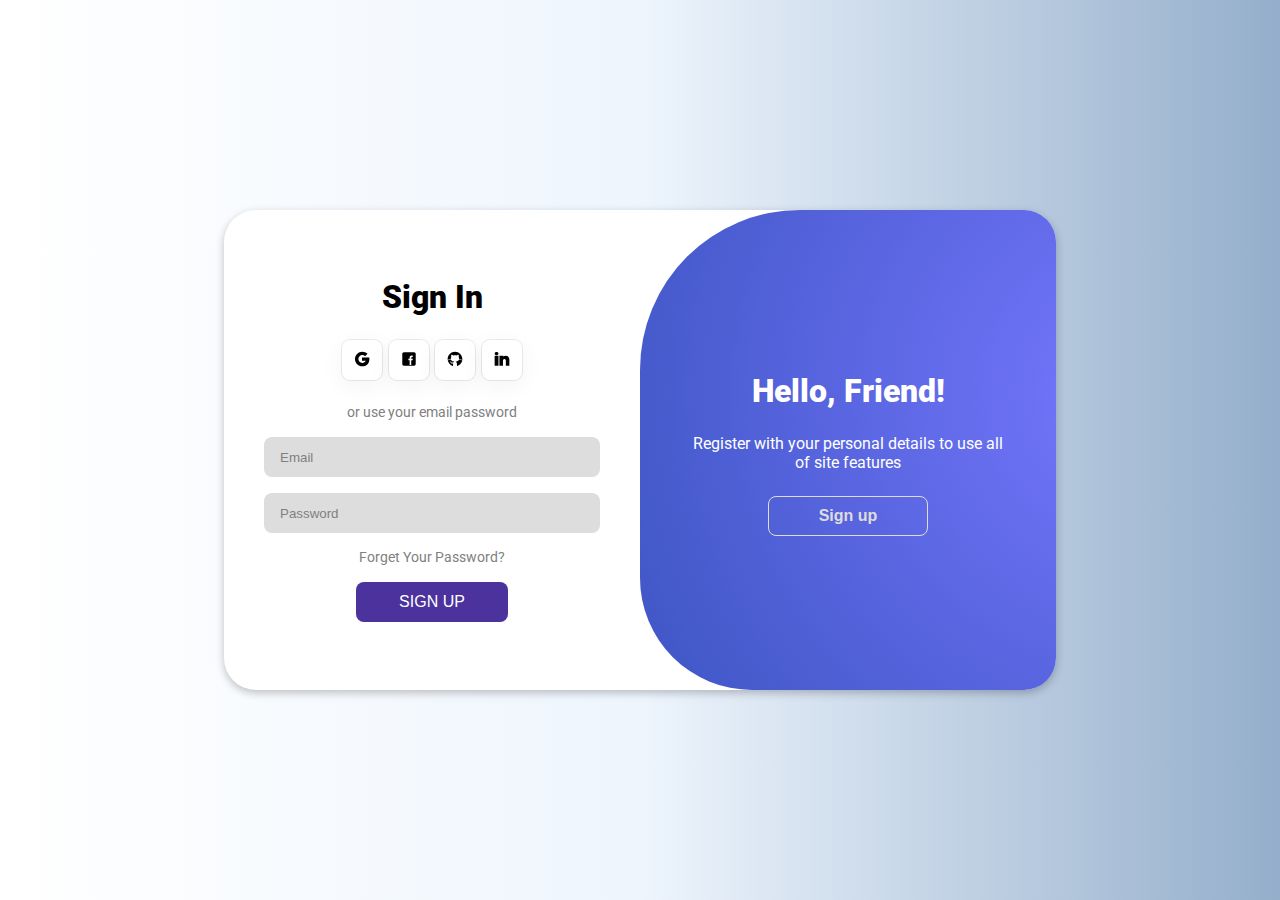
<file: animated-login-page/index.html>
<!DOCTYPE html>
<html lang="en">

<head>
    <meta charset="UTF-8">
    <meta name="viewport" content="width=device-width, initial-scale=1.0">
    <title>Animated login page</title>
    <link rel="stylesheet" href="style.css" />
    <link rel="preconnect" href="https://fonts.googleapis.com">
    <link rel="preconnect" href="https://fonts.gstatic.com" crossorigin>
    <link href="https://fonts.googleapis.com/css2?family=Roboto:wght@300&display=swap" rel="stylesheet">
</head>

<body>
    <div class="login-container">
        <form class="formulario-login">
            <h2 class="formulario-title">Sign In</h2>
            <div class="formulario-login-options">
                <button><img class="icon" src="./icons/google.svg" /></button>
                <button><img class="icon" src="./icons/facebook.svg" /></button>
                <button><img class="icon" src="./icons/github.svg" /></button>
                <button><img class="icon" src="./icons/linkedin.svg" /></button>
            </div>
            <p class="formulario-text">or use your email password</p>
            <input type="email" placeholder="Email" />
            <input type="password" placeholder="Password" />
            <p class="formulario-text">Forget Your Password?</p>
            <button class="formulario-login-button">SIGN UP</button>
        </form>
        <form class="formulario-signup">
            <h2 class="formulario-signup-titulo">Craate Account</h2>
            <div class="formulario-welcome-options">
                <button><img class="icon" src="./icons/google.svg" alt=""></button>
                <button><img class="icon" src="./icons/facebook.svg" alt=""></button>
                <button><img class="icon" src="./icons/github.svg" alt=""></button>
                <button><img class="icon" src="./icons/linkedin.svg" alt=""></button>
            </div>
            <p class="formulario-text-signup">or use your email for registeration</p>
            <input type="text" placeholder="Name">
            <input type="email" placeholder="Email">
            <input type="password" placeholder="password">
            <button class="formulario-signup-button">SIGN UP</button>
        </form>
        <div class="separador separador__derecho">
            <h2 class="separador-titulo">Hello, Friend!</h2>
            <p class="separador-parrafo">Register with your personal details to use all of site features</p>
            <Button class="separador-button">Sign up</Button>
        </div>
    </div>

    </div>
</body>
<script>
    const SEND_SEPARADOR_TO_RIGHT = "separador__derecho"
    const SEND_SEPARADOR_TO_LEFT = "separador__izquierdo"
    const LOGIN = "login"
    const SIGNUP = "signup"
    let state = SIGNUP
    const separadorContainer = document.querySelector(".separador")
    const separadorTitulo = document.querySelector(".separador-titulo")
    const separadorParrafo = document.querySelector(".separador-parrafo")
    const buttonSeparador = document.querySelector(".separador-button")

    buttonSeparador.addEventListener("click", () => {
        const titleContent = state === LOGIN
            ? "Hello, Friend!"
            : "Welcome Back!"
        const paragraphContent = state === LOGIN
            ? "Register with your personal detailsr to use all of site features"
            : "Enter your personal details to use all of site features"
        const buttonContent = state === LOGIN
            ? "SIGN UP"
            : "SIGN IN"
        if (state === LOGIN) {
            separadorContainer.classList.add(SEND_SEPARADOR_TO_RIGHT)
            separadorContainer.classList.remove(SEND_SEPARADOR_TO_LEFT)
            separadorTitulo.textContent = titleContent
            separadorParrafo.textContent = paragraphContent
            buttonSeparador.textContent = buttonContent
            state = SIGNUP
            return
        }
        if (state === SIGNUP) {
            separadorContainer.classList.add(SEND_SEPARADOR_TO_LEFT)
            separadorContainer.classList.remove(SEND_SEPARADOR_TO_RIGHT)
            separadorTitulo.textContent = titleContent
            separadorParrafo.textContent = paragraphContent
            buttonSeparador.textContent = buttonContent
            state = LOGIN
        }
    })

</script>

</html>
</file>
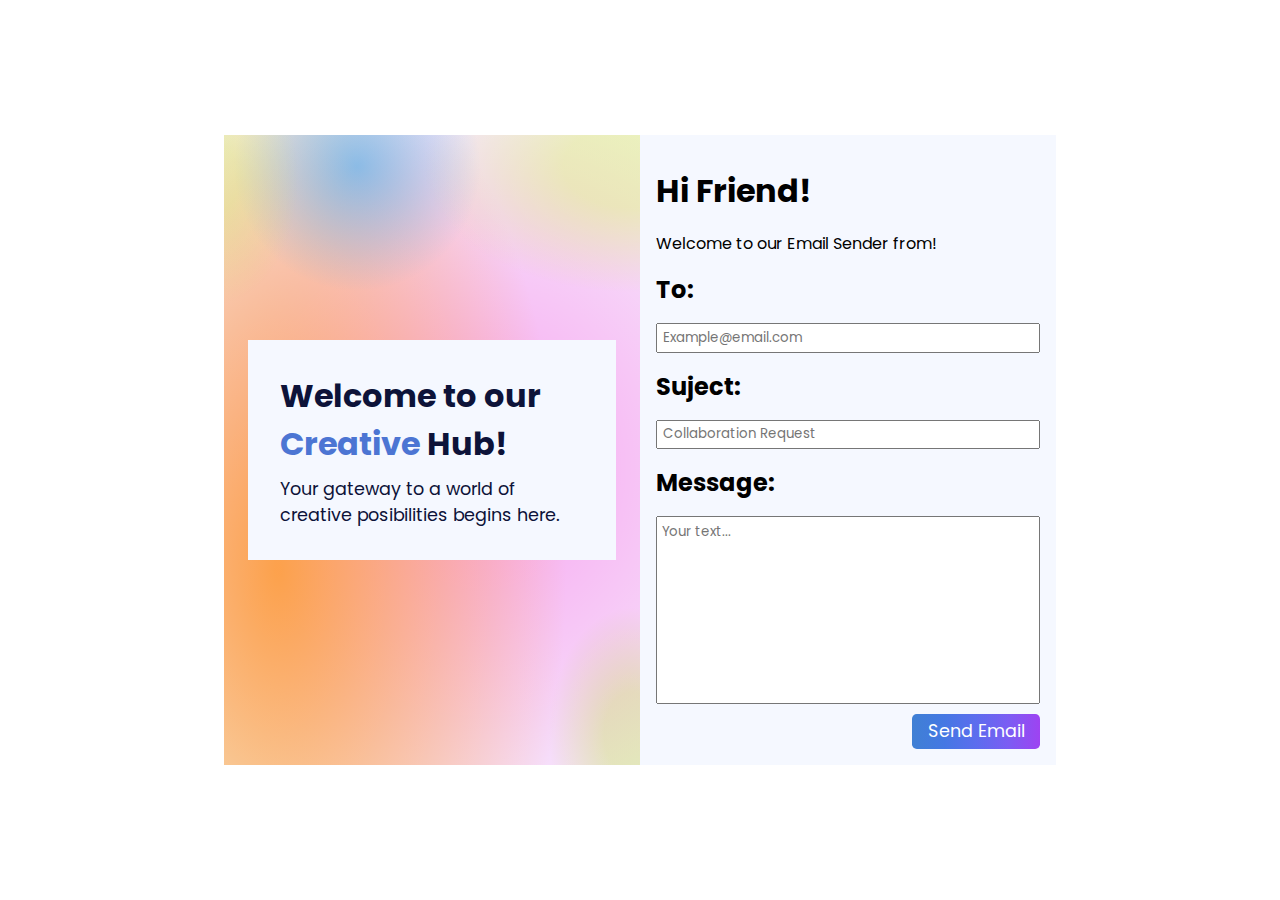
<file: responsive-creative-hub/index.html>
<!DOCTYPE html>
<html lang="en">

<head>
    <meta charset="UTF-8">
    <meta name="viewport" content="width=device-width, initial-scale=1.0">
    <title>Document</title>
    <link rel="stylesheet" href="style.css" />
    <link rel="preconnect" href="https://fonts.googleapis.com">
    <link rel="preconnect" href="https://fonts.gstatic.com" crossorigin>
    <link
        href="https://fonts.googleapis.com/css2?family=Poppins:wght@200;300;400;500;600;700&family=Roboto:wght@300&display=swap"
        rel="stylesheet">
</head>

<body>
    <div class="container">
        <div class="info">
            <div class="info-content">
                <h2>Welcome to our <span class="info-light-text">Creative</span> Hub!</h2>
                <p>Your gateway to a world of creative posibilities begins here.</p>
            </div>
        </div>
        <form class="form-container">
            <h2 class="container-titulo">Hi Friend!</h2>
            <p class="container-titulo-subtitulo">Welcome to our Email Sender from!</p>
            <h4 class="container-subtitulo">To:</h4>
            <input type="email" placeholder="Example@email.com">
            <h4 class="container-subtitulo">Suject:</h4>
            <input type="text" placeholder="Collaboration Request">
            <h4 class="container-subtitulo">Message:</h4>
            <textarea id="" name="" cols="30" rows="10" placeholder="Your text..."></textarea>
            <button class="form-container-button">Send Email</button>
        </form>
    </div>

</body>

</html>
</file>
<file: animated-login-page/style.css>
*{
    padding: 0;
    margin: 0;
    box-sizing: border-box;
}
:root{
    --main-color: #4B329D;
    --white: #ffffff;
    --secondary-white: #ddd;
}
body{
    width: 100vw;
    height: 100vh;
    background-image: linear-gradient(90deg, #fff 0, #eef5fd 50%, #94aecb 100%);
    display: flex;
    justify-content: center;
    align-items: center;
    font-family: 'Roboto', sans-serif;
}
.login-container{
    display: flex;
    position: relative;
    width: 52rem;
    height: 30rem;
    box-shadow: rgba(0, 0, 0, 0.24) 0px 3px 8px;
    border-radius: 2rem;
    background-color: var(--white);
}

.separador{
    position: absolute;
    color: #fff;
    width: 50%;
    height: 100%;
    background-image: radial-gradient(circle at 119.64% 37.72%, #7677fe 0, #5a66e1 50%, #3e56c4 100%);
    display: flex;
    flex-direction: column;
    justify-content: center;
    align-items: center;
    padding-left: 3rem;
    padding-right: 3rem;
    transition-property: left, border-radius;
    transition-duration: 1s;
}

.separador *{
    margin-top: 1rem;
    margin-bottom:0.5rem ;
}
.separador__izquierdo{
    left: 0;
    border-radius: 2rem 10rem 7rem 2rem;
}

.separador__derecho{
    border-radius: 10rem 2rem 2em 7rem;
    left: 50%;
}
.separador-titulo{
    font-size: 2rem;
    font-weight: 900;
}
.separador-parrafo{
    text-align: center;
}
.separador-button{
    color: var(--secondary-white);
    height: 2.5rem;
    width: 10rem;
    font-size: 1rem;
    border-radius: 8px;
    border: solid var(--secondary-white) 0.1rem;
    font-weight: 700;
    background-color: transparent;
}


/* FORMULARIO LOGIN */
.formulario-login{
    display: flex;
    flex-direction: column;
    justify-content: center;
    align-items: center;
    width: 50%;
    height: 100%;
    padding: 2.5rem;
}
.formulario-login *{
    margin-top: 0.5rem;
    margin-bottom: 0.5rem;
}
.formulario-title{
    font-size: 2rem;
    font-weight: 900;
}

.formulario-login-options{
    display: flex;
    justify-content: baseline;
    align-items: center;
}
.formulario-login-options button{
    width: 2.5rem;
    height: 2.5rem;
    background-color: var(--white);
    box-shadow: rgba(0, 0, 0, 0.05) 0px 6px 24px 0px, rgba(0, 0, 0, 0.08) 0px 0px 0px 1px;
    border-radius: 0.5rem;
    border: none;
    margin-left: 0.2rem;
    margin-right: 0.2rem;
    cursor: pointer;
}
.icon{
    width: 1rem;
    margin: 0;
}

.formulario-login-button{
    height: 2.5rem;
    width: 9.5rem;
    font-size: 1rem;
    border-radius: 8px;
    border: none;
    background-color: var(--main-color);
    color: var(--white);
    cursor: pointer;
}

.formulario-text{
    font-size: 0.9rem;
    color: gray;
}

.formulario-login input{
    width: 100%;
    height: 2.5rem;
    border-radius: 0.5rem;
    padding-left: 1rem;
    border: none;
    background-color: var(--secondary-white);
}

.formulario-login input:focus{
    outline: none;
}
.formulario-login input::placeholder{
    color: grey;
}

/* FORMULARIO SINGUP */

.formulario-signup{
    display: flex;
    flex-direction: column;
    justify-content: center;
    align-items: center;
    width: 50%;
    height: 100%;
    padding: 2.5rem;
}
.formulario-signup *{
    margin-top: 0.5rem;
    margin-bottom: 0.5rem;
}
.formulario-welcome-options{
    display: flex;
    justify-content: baseline;
    align-items: center;
}
.formulario-welcome-options button{
    width: 2.5rem;
    height: 2.5rem;
    background-color: var(--white);
    box-shadow: rgba(0, 0, 0, 0.05) 0px 6px 24px 0px, rgba(0, 0, 0, 0.08) 0px 0px 0px 1px;
    border-radius: 0.5rem;
    border: none;
    margin-left: 0.2rem;
    margin-right: 0.2rem;
}
.formulario-signup input{
    height: 2.5rem;
    width: 100%;
    border-radius: 0.5rem;
    padding-left: 1rem;
    border: none;
    background-color: var(--secondary-white);
}
.formulario-signup input:focus{
    outline: none;

}
.formulario-signup input::placeholder{
    color: gray;
}
.formulario-signup-button{
    height: 2.5rem;
    width: 9rem;
    border-radius: 0.5rem;
    background-color: var(--main-color);
    color: #fff;
    border: none;
}
.formulario-text-signup{
    font-size: 0.9rem;
    color: grey;
}
</file>
<file: responsive-creative-hub/style.css>
:root{
    --white: #fff;
    --background: #F5F8FF;
    --text-light: #4C75D3;
    --title-color: #0D1339;
    --card-gray: #e0e0e0;
    --title-font-size: 1rem;
    --subtitle-font-size: 0.9rem;
    --text-font-size: 0.7rem;
}
*{
    padding: 0;
    margin: 0;
    box-sizing: border-box;
    font-family: 'Poppins', sans-serif;
}
body{
    display: flex;
    justify-content: center;
    align-items: center;
    background-color: var(--white);
    height: 100vh;
}

.container{
    display: flex;
    flex-direction: column;
    width: 80vw;
    height: 80vh;
    background-color: var(--background);
}

.info{
    display: flex;
    justify-content: center;
    align-items: center;
    height: 20%;
    background-size: 100% 100%;
    background-position: 0px 0px,0px 0px,0px 0px,0px 0px,0px 0px,0px 0px;
    background-image: radial-gradient(20% 20% at -2% 7%, #ACFF002B 27%, #073AFF00 100%),
        radial-gradient(30% 20% at 32% 5%, #009AFF6E 1%, #FF000000 99%),
        radial-gradient(50% 20% at 98% 5%, #CBFF0040 33%, #073AFF00 100%),
        radial-gradient(70% 91% at 13% 69%, #FF8C00B0 1%, #FF000000 99%),
        radial-gradient(100% 70% at 62% 53%, #FF00D257 1%, #FF000000 99%),
        radial-gradient(20% 20% at 98% 95%, #ACFF0045 33%, #073AFF00 100%);
    color: var(--title-color);
}

.info-content{
    display: flex;
    justify-content: center;
    align-items: center;
    flex-direction: column;
    padding: 2rem;
}
.info-content h2{
    align-self: flex-start;
    font-size: var(--title-font-size);
    margin-bottom: 0.5rem;
}
.info-content p{
    font-size: var(--text-font-size);
}

.info-light-text{
    color: var(--text-light);
}

/* Tableta*/
@media screen and (min-width: 720px)  {
    :root {
        --title-font-size: 1.5rem;
        --subtitle-font-size: 1.1rem;
        --text-font-size: 0.9rem;
    }
    
    .container{
        width: 75vw;
        height: 80vh;
    }

    
    
}
/* PC*/
@media screen and (min-width: 1280px)  {
    :root {
        --title-font-size: 2rem;
        --subtitle-font-size: 1.5rem;
        --text-font-size: 1.1rem;
    }
    .container{
        flex-direction: row;
        width: 65vw;
        height: 70vh;
    }
    
    .info{
        width: 50%;
        height: 100%;
    }
    .info-content{
        background-color: var(--background);
        margin: 1.5rem;
    }
        
}

/* FORMULARIO */

.form-container{
    display: flex;
    flex-direction: column;
    height: 80%;
    padding: 1rem;
}
textarea{
    resize: none;
    padding: 0.3rem;
}

.form-container input{
    height: 1.5rem;
    width: 100%;
    padding: 0.8rem  0rem 0.8rem 0.3rem;
}
.form-container-button{
    align-self: flex-end;
    font-family: var(--subtitle-font-size);
    font-size: var(--text-font-size);
    background-image: linear-gradient(to right, #3f80d4, #4578e3, #5c6dee, #7b5df3, #9e43f2);
    color: #fff;
    height: 1.5rem;
    width: 6.5rem;
    border-radius: 0.3rem; 
    border: none;
    margin-top: 0.6rem;
}
.container-titulo{
    font-size: var(--title-font-size);
    
}
.container-subtitulo{
    font-size: var(--subtitle-font-size);
}
.container-titulo, .container-subtitulo{
    margin-top: 0.6rem;
    margin-bottom: 0.3rem;
}


/* Tableta*/
@media screen and (min-width: 720px)  {
    
}
/* PC*/
@media screen and (min-width: 1280px)  {
    .form-container{
        width: 50%;
        height: 100%;
    }
    .form-container-button{
      height: 2.5rem;
      width: 8rem; 
    } 
    .container-titulo, .container-subtitulo{
        margin-top: 1rem;
        margin-bottom: 1rem;
    }
        
}
</file>
